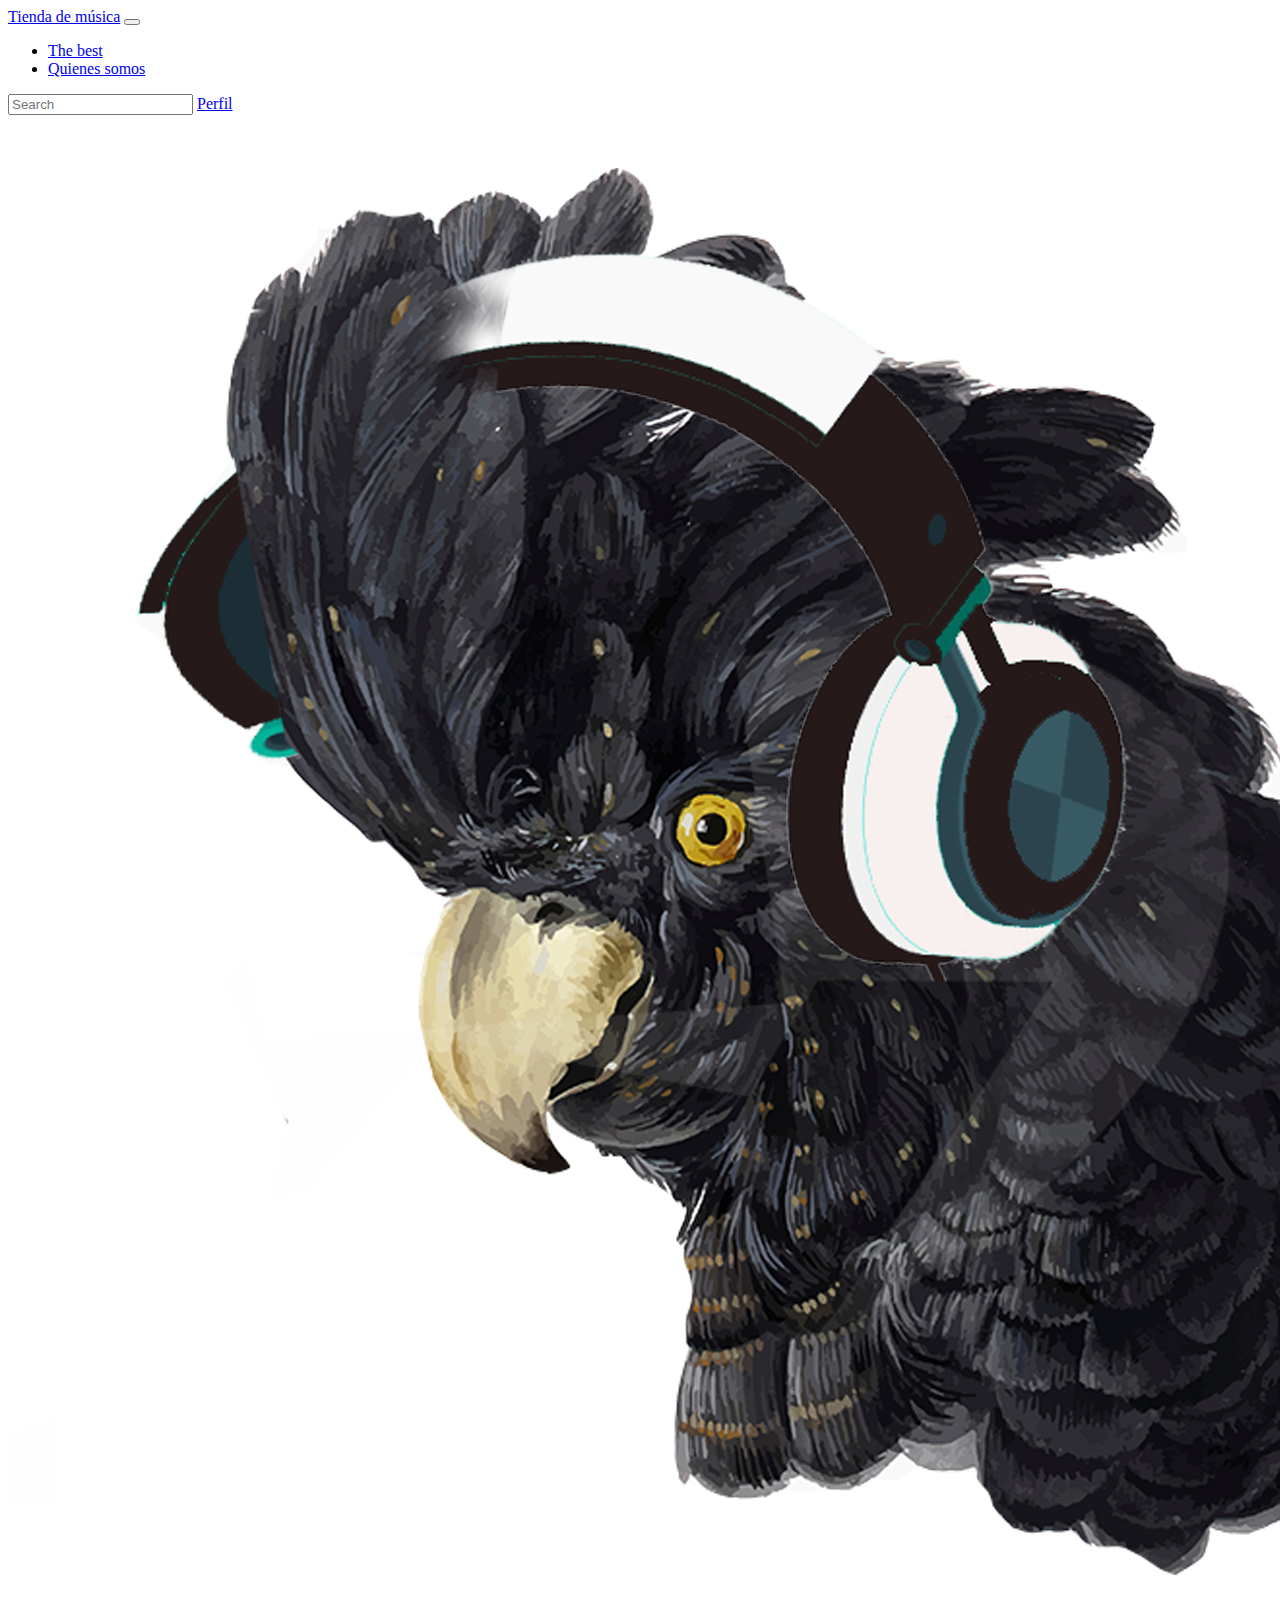
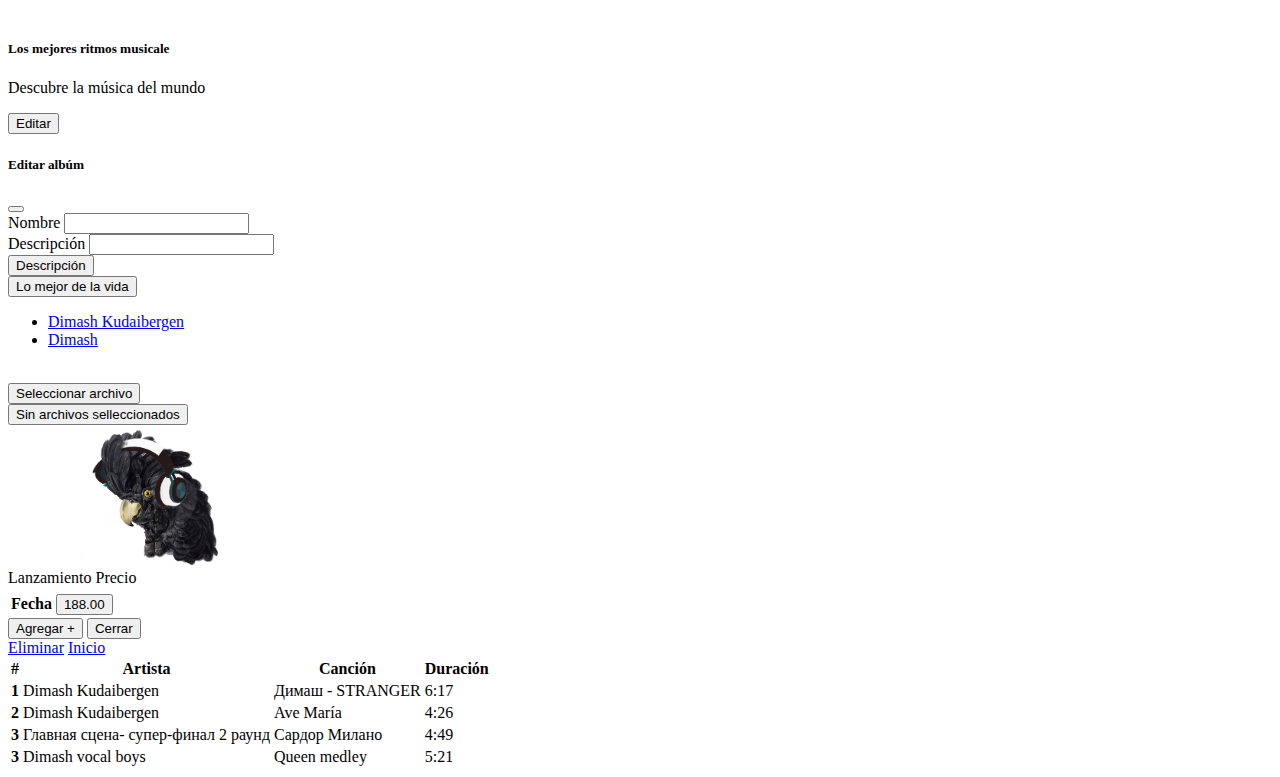
<file: best/best.html>
<!DOCTYPE html>
<html lang="en">
<head>
    <meta charset="UTF-8">
    <meta name="viewport" content="width=device-width, initial-scale=1.0">
    <title>Music</title>
    <link rel="icon" href="../assets/isotipo.png">
    <link rel="stylesheet" href="./estilo.css">
    <link href="https://cdn.jsdelivr.net/npm/bootstrap@5.1.3/dist/css/bootstrap.min.css" rel="stylesheet" integrity="sha384-1BmE4kWBq78iYhFldvKuhfTAU6auU8tT94WrHftjDbrCEXSU1oBoqyl2QvZ6jIW3" crossorigin="anonymous">
    <script src="https://cdn.jsdelivr.net/npm/bootstrap@5.1.3/dist/js/bootstrap.bundle.min.js" integrity="sha384-ka7Sk0Gln4gmtz2MlQnikT1wXgYsOg+OMhuP+IlRH9sENBO0LRn5q+8nbTov4+1p" crossorigin="anonymous"></script>

</head>
<body>
   <div class="container">
    <nav class="navbar navbar-expand-lg navbar-dark bg-dark">
        <div class="container-fluid">
          <a class="navbar-brand" href="../index.html">Tienda de música</a>
          <button class="navbar-toggler" type="button" data-bs-toggle="collapse" data-bs-target="#navbarSupportedContent" aria-controls="navbarSupportedContent" aria-expanded="false" aria-label="Toggle navigation">
            <span class="navbar-toggler-icon"></span>
          </button>
          <div class="collapse navbar-collapse" id="navbarSupportedContent">
            <ul class="navbar-nav me-auto mb-2 mb-lg-0">
              <li class="nav-item">
                <a class="nav-link active" aria-current="page" href="#">The best</a>
              </li>
              <li class="nav-item">
                <a class="nav-link" href="#">Quienes somos</a>
              </li>
            </div>
            
             <form class="d-flex">
               <input class="form-control me-2" type="search" placeholder="Search" aria-label="Search">
               <a href="#" class="btn btn-outline-light">Perfil</a>             </form>
        </div>
      </nav>

      <!--------------------- inicio card -->
      <div class="cards-styles">
          <div class="card" style="width: 18rem;">
              <img src="./best.png" class="card-img-top" alt="amoroso">
              <div class="card-body">
              <h5 class="card-title">Los mejores ritmos musicale</h5>
              <p class="card-text">Descubre la música del mundo </p>
              <div>
                <!-- boton modal -->
                
                <div>
                
                <button type="button"  class="btn btn-warning" data-bs-toggle="modal" data-bs-target="#miModal">Editar</button>
                <!-- crear modal -->

                <div class="modal fade " id="miModal" tabindex="-1" aria-hidden="true" aria-labelledby="modalTitle" >
                    <div class="modal-dialog">
                        <div class="modal-content">
                            <div class="modal-header">
                                <h5 class="modal-title" id="modalTitle">Editar albúm</h5>
                                <button type="button" class=" btn-close" data-bs-dismiss="modal" aria-label="Cerrar"></button>
                            </div>
            
            
                            <div class="modal-body">
            
                                <form>
                                    <div class="mb-3">
                                      <label for="exampleInputEmail1" class="form-label">Nombre</label>
                                      <input type="text" class="form-control" id="exampleInputEmail1" aria-describedby="emailHelp">
                                      <div id="emailHelp" class="form-text"></div>
                                    </div>
                                    <div class="mb-3">
                                      <label for="exampleInputPassword1" class="form-label">Descripción</label>
                                      <input type="password" class="form-control" id="exampleInputPassword1">
                                    </div>  
                                  </form>
            
                                  <div class="btn-group" role="group" aria-label="Button group with nested dropdown">
                                    <button type="button" class="btn btn-primary">Descripción</button>
                                  
                                    <div class="btn-group" role="group">
                                      <button id="btnGroupDrop1" type="button" class="btn btn-primary dropdown-toggle" data-bs-toggle="dropdown" aria-expanded="false">
                                        Lo mejor de la vida
                                      </button>
                                      <ul class="dropdown-menu" aria-labelledby="btnGroupDrop1">
                                        <li><a class="dropdown-item" href="#">Dimash Kudaibergen</a></li>
                                        <li><a class="dropdown-item" href="#">Dimash</a></li>
                                      </ul>
                                    </div>
                                  </div><br>
            
                                  <div class="btn-group" role="group" aria-label="Basic outlined example">
                                    <button type="button" class="btn btn-outline-primary">Seleccionar archivo</button>
                                    <button type="button" class="btn btn-outline-primary">Sin archivos selleccionados</button>
                                  </div>
            <!--============= img========= -->
                                <div class="text-center">
                                    <img class="modal-content-img" src="../best/best.png" class="rounded" alt="...">
                                  </div>
                                  <table class="table">
              
              <tbody>
                <tr class="table-active">
                  Lanzamiento
                </tr>
                <tr class="table-active">
                    Precio
                </tr>
                <tr>
                  <th scope="row">Fecha</th>
                  <td colspan="2" class="table-active"><button>188.00</button></td>
                 
                </tr>
              </tbody>
            </table>
                            </div>
            
            
                            <div class="modal-footer">
                                <button type="button" class="btn btn-primary">Agregar +</button>
                                <button type="button" class="btn btn-secondary" data-bs-dismiss="modal">Cerrar</button>
                            </div>
                        </div>
                    </div>
            
                </div>
                <!-- /boton modal -->
<!--                 <a href="./paginas/romance/romance.html" class="btn btn-primary">Editar</a>
 -->
                <!--=================================== modal===================== -->
              <!--   <div class="modal" tabindex="-1">
                  <div class="modal-dialog">
                    <div class="modal-content">
                      <div class="modal-header">
                        <h5 class="modal-title">Modal title</h5>
                        <button type="button" class="btn-close" data-bs-dismiss="modal" aria-label="Close"></button>
                      </div>
                      <div class="modal-body">
                        <p>Modal body text goes here.</p>
                      </div>
                      <div class="modal-footer">
                        <button type="button" class="btn btn-secondary" data-bs-dismiss="modal">Close</button>
                        <button type="button" class="btn btn-primary">Save changes</button>
                      </div>
                    </div>
                  </div>
                </div> -->
                <!-- boton modal -->
                <!--======================= /modal ========================-->


                
</div>
                <a href=".." class="btn btn-primary bg-danger">Eliminar</a>
                <a href="../index.html" class="btn btn-primary bg-success">Inicio</a>

                
              </div>
          </div>
      </div>
          <!------------------ inicio table -->
          <table class="table">
            <thead>
              <tr>
                <th scope="col">#</th>
                <th scope="col">Artista</th>
                <th scope="col">Canción</th>
                <th scope="col">Duración</th>
              </tr>
            </thead>
            <tbody>
              <tr>
                <th scope="row">1</th>
                <td>Dimash Kudaibergen</td>
                <td>Димаш - STRANGER</td>
                <td>6:17</td>
              </tr>
              <tr>
                <th scope="row">2</th>
                <td>Dimash Kudaibergen</td>
                <td>Ave María</td>
                <td>4:26</td>
              </tr>
              <tr>
                <th scope="row">3</th>
                <td>Главная сцена- супер-финал 2 раунд</td>
                <td >Сардор Милано </td>
                <td>4:49</td>
              </tr>
              <tr>
                <th scope="row">3</th>
                <td>Dimash vocal boys</td>
                <td >Queen medley </td>
                <td>5:21</td>
              </tr>
            </tbody>
          </table>
      <!-- /card -->

</body>
</html>
</file>
<file: best/estilo.css>
.modal-content-img{
    margin: auto;
    display: block;
    max-width: 50%;
    max-height: 95%;
    animation-name: zoom;
    animation-duration: 0.6s;
}
</file>
